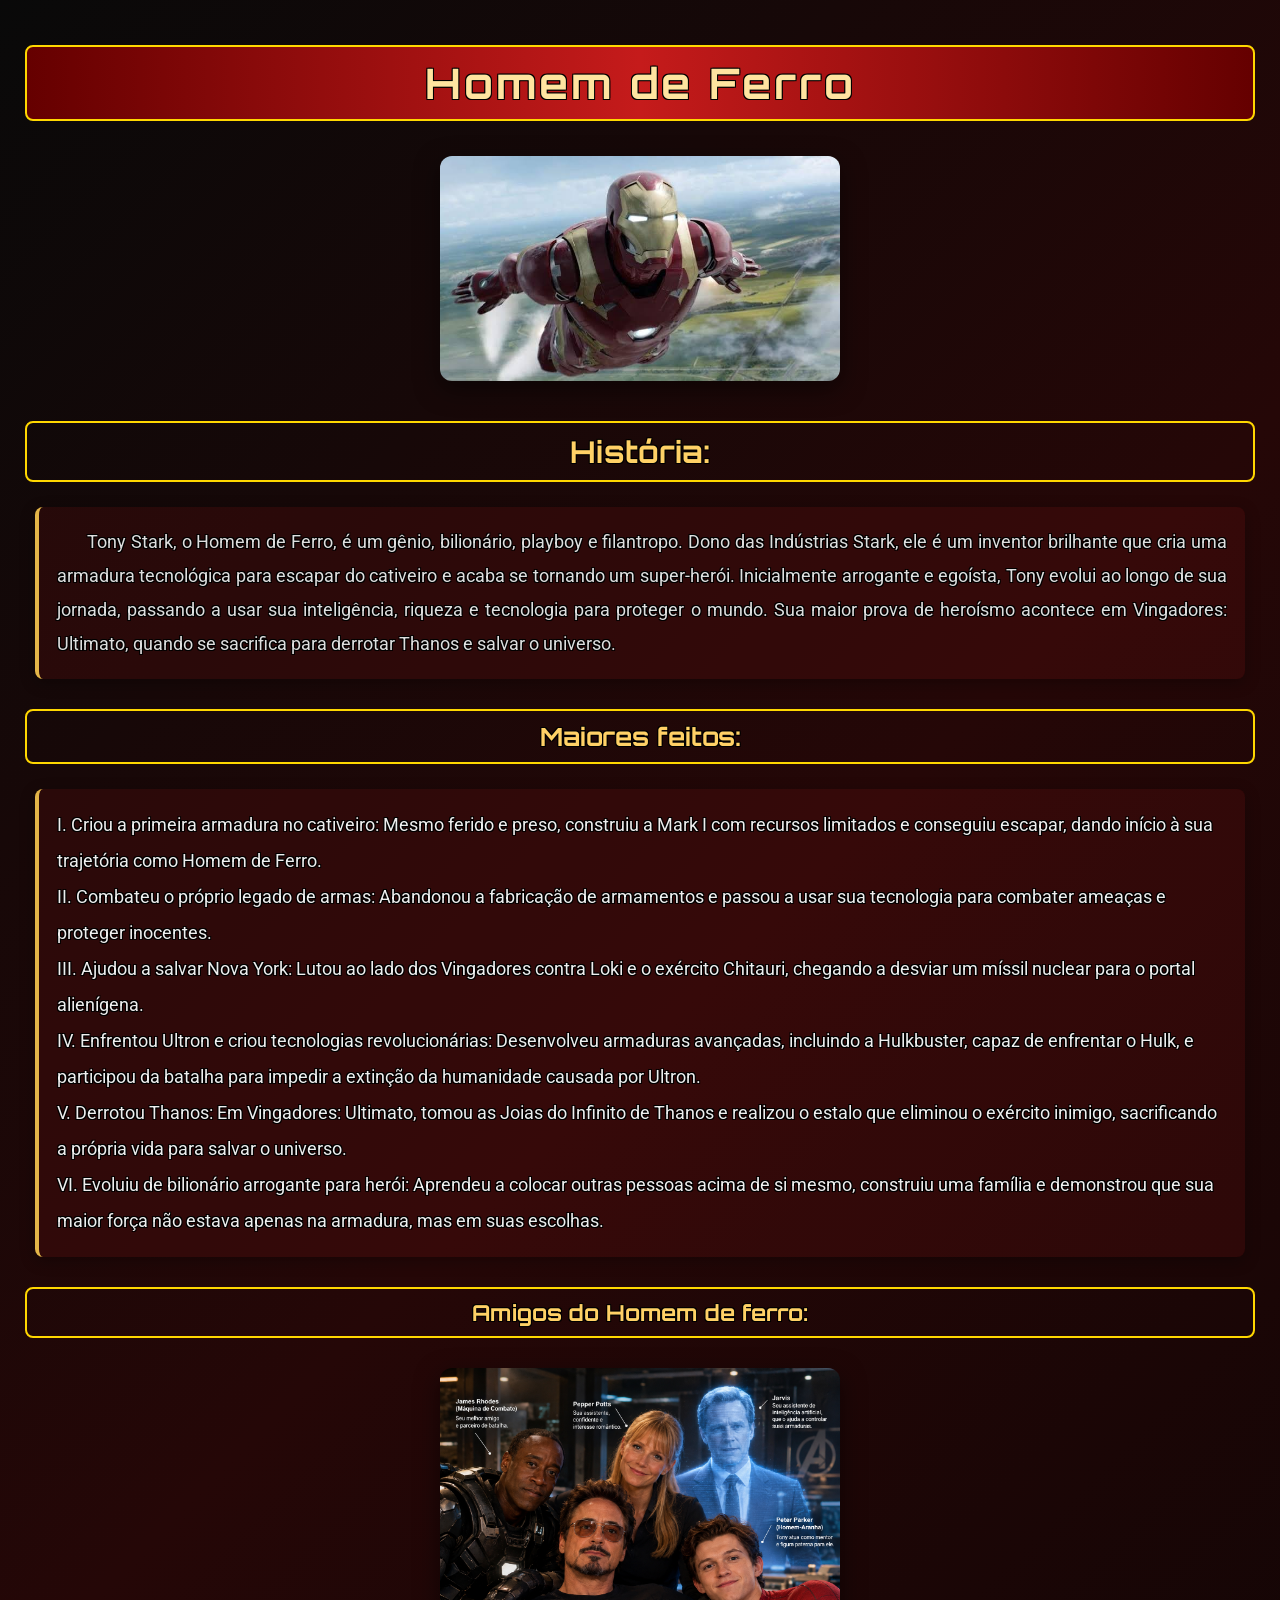
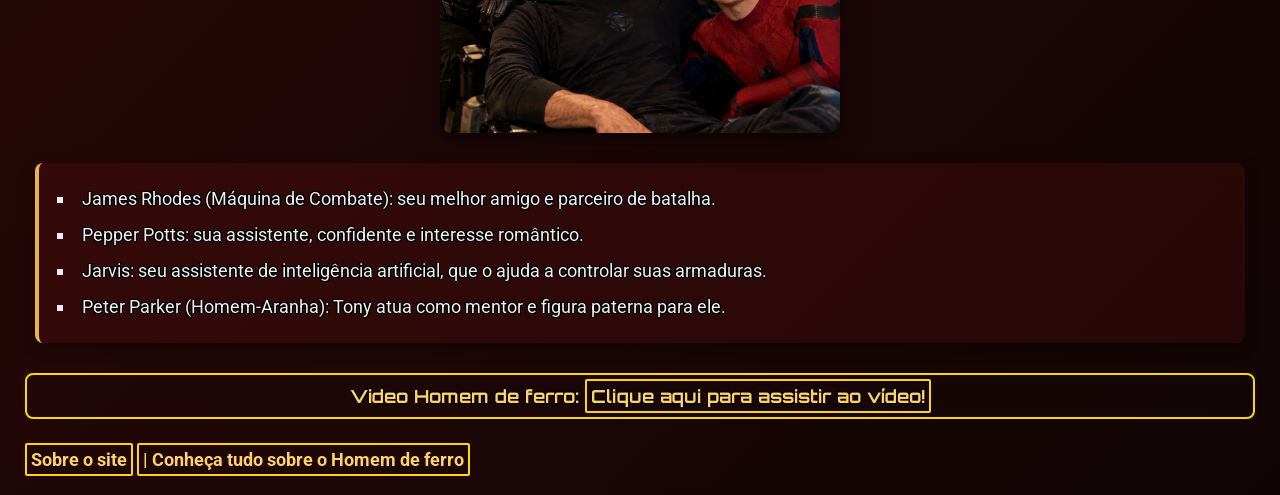
<file: Atividade 1 html/index.html>
<!DOCTYPE html>
<html lang="pt">
<head>
    <meta charset="UTF-8">
    <meta name="viewport" content="width=device-width, initial-scale=1.0">
    <title>Homem de Ferro</title>
    <link rel="stylesheet" href="style.css">
</head>
<body>
    <header>
        <h1> Homem de Ferro </h1>
    </header>

    <nav></nav>
    
    <main>
        <img src="homi de ferro.jpg" alt="Homem de Ferro" width="400" height="200">

        <h2>História:</h2>  
        <p class="destaque"> Tony Stark, o Homem de Ferro, é um gênio, bilionário, playboy e filantropo. Dono das Indústrias Stark, ele é um inventor brilhante que cria uma armadura tecnológica para escapar do cativeiro e acaba se tornando um super-herói. Inicialmente arrogante e egoísta, Tony evolui ao longo de sua jornada, passando a usar sua inteligência, riqueza e tecnologia para proteger o mundo. Sua maior prova de heroísmo acontece em Vingadores: Ultimato, quando se sacrifica para derrotar Thanos e salvar o universo.
        </p>

        <h3> Maiores feitos: </h3>
        <ol class="destaque">
            <li>
                Criou a primeira armadura no cativeiro:
            Mesmo ferido e preso, construiu a Mark I com recursos limitados e conseguiu escapar, dando início à sua trajetória como Homem de Ferro.
            </li>

            <li>
                Combateu o próprio legado de armas:
            Abandonou a fabricação de armamentos e passou a usar sua tecnologia para combater ameaças e proteger inocentes.
            </li>

            <li>
                Ajudou a salvar Nova York:
            Lutou ao lado dos Vingadores contra Loki e o exército Chitauri, chegando a desviar um míssil nuclear para o portal alienígena.
            </li>

            <li>
                Enfrentou Ultron e criou tecnologias revolucionárias:
            Desenvolveu armaduras avançadas, incluindo a Hulkbuster, capaz de enfrentar o Hulk, e participou da batalha para impedir a extinção da humanidade causada por Ultron.
            </li>

            <li>
                Derrotou Thanos:
            Em Vingadores: Ultimato, tomou as Joias do Infinito de Thanos e realizou o estalo que eliminou o exército inimigo, sacrificando a própria vida para salvar o universo.
            </li>

            <li>
                Evoluiu de bilionário arrogante para herói:
            Aprendeu a colocar outras pessoas acima de si mesmo, construiu uma família e demonstrou que sua maior força não estava apenas na armadura, mas em suas escolhas.
            </li>
        </ol>

        <h4>Amigos do Homem de ferro:</h4>
        <img src="amigos homem de ferro.png" alt="Amigos do Homem de Ferro" width="400" height="200">
        <ul class="destaque">
            <li>
                James Rhodes (Máquina de Combate): seu melhor amigo e parceiro de batalha.
            </li>

            <li>
                Pepper Potts: sua assistente, confidente e interesse romântico.
            </li>

            <li>
                Jarvis: seu assistente de inteligência artificial, que o ajuda a controlar suas armaduras.
            </li>

            <li> 
                Peter Parker (Homem-Aranha): Tony atua como mentor e figura paterna para ele.
            </li>
        </ul>

        <h5>Video Homem de ferro:
            <a href="video-homem-de-ferro.html">Clique aqui para assistir ao vídeo!</a>
        </h5>

        <a href="index.html">Sobre o site</a> <a link href="https://www.marvel.com/characters/iron-man-tony-stark/in-comics">| Conheça tudo sobre o Homem de ferro</a>

    
    </main>
</body>
</html>
</file>
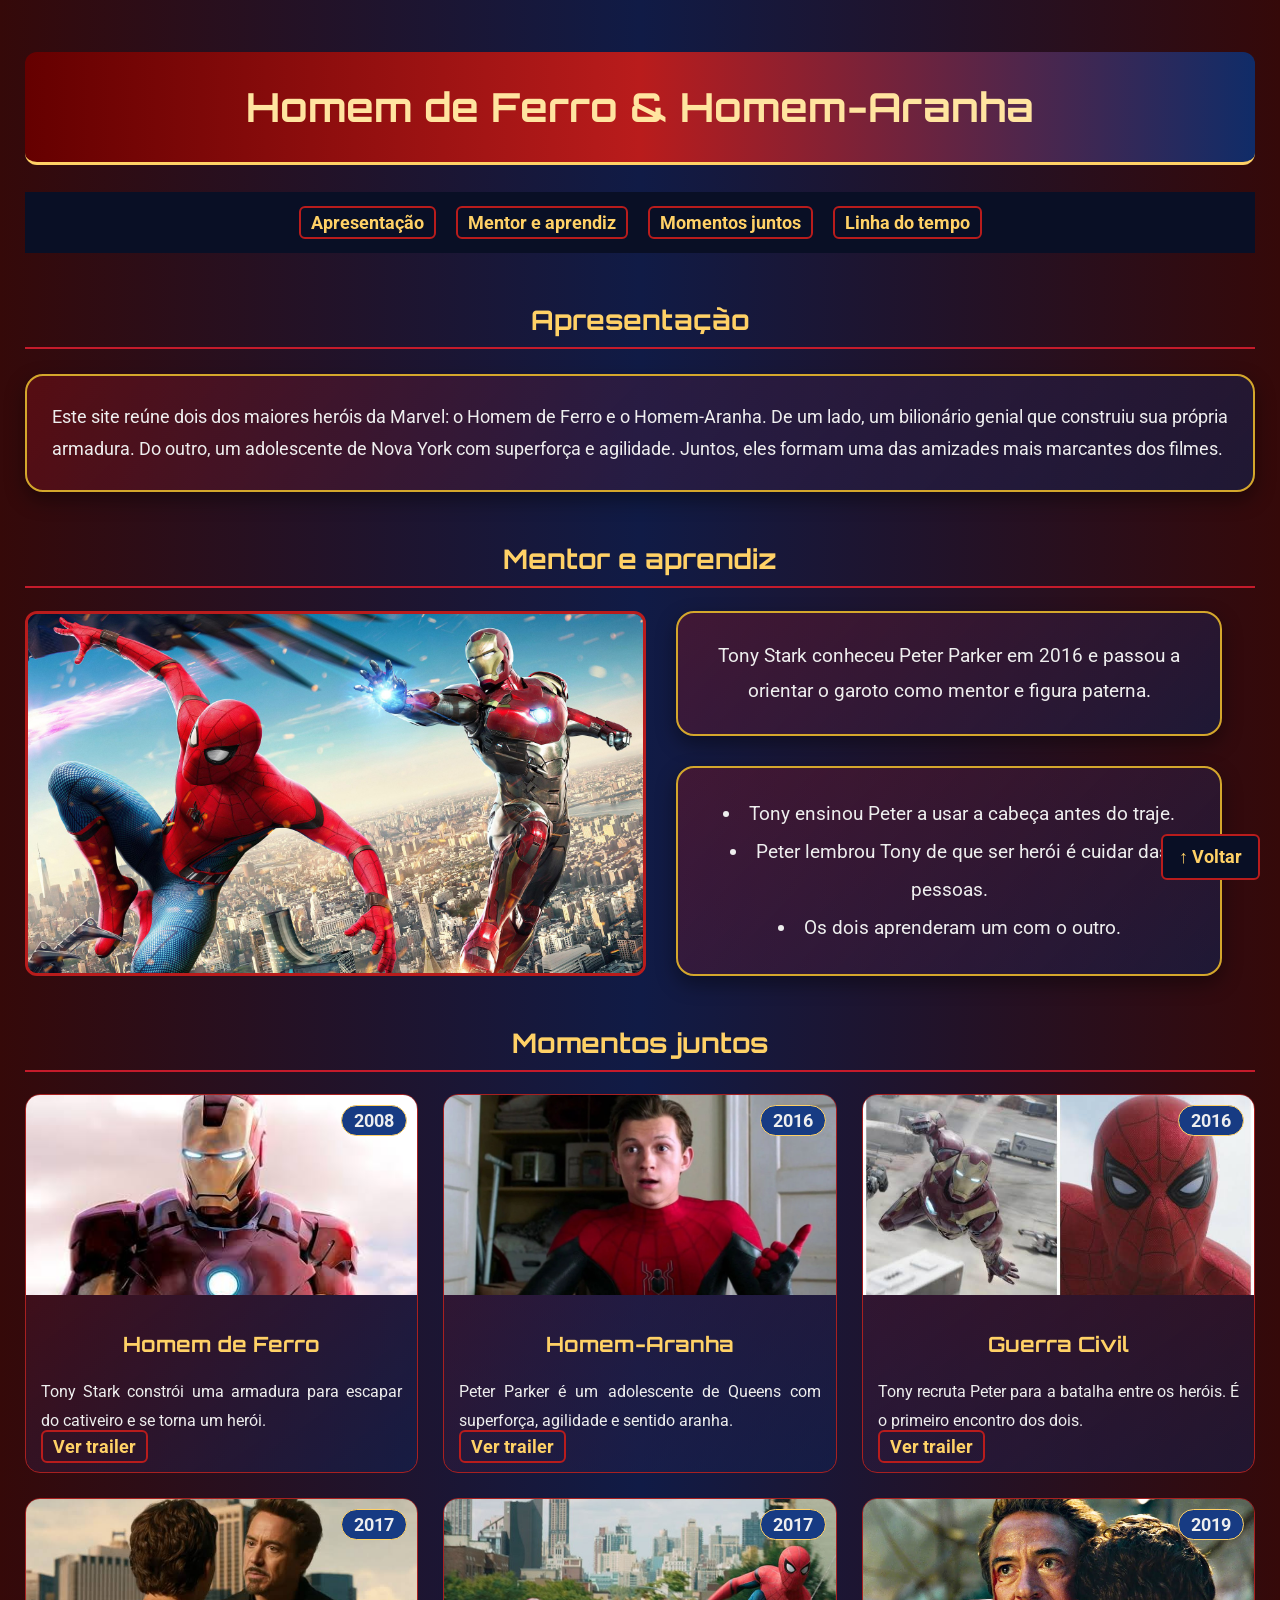
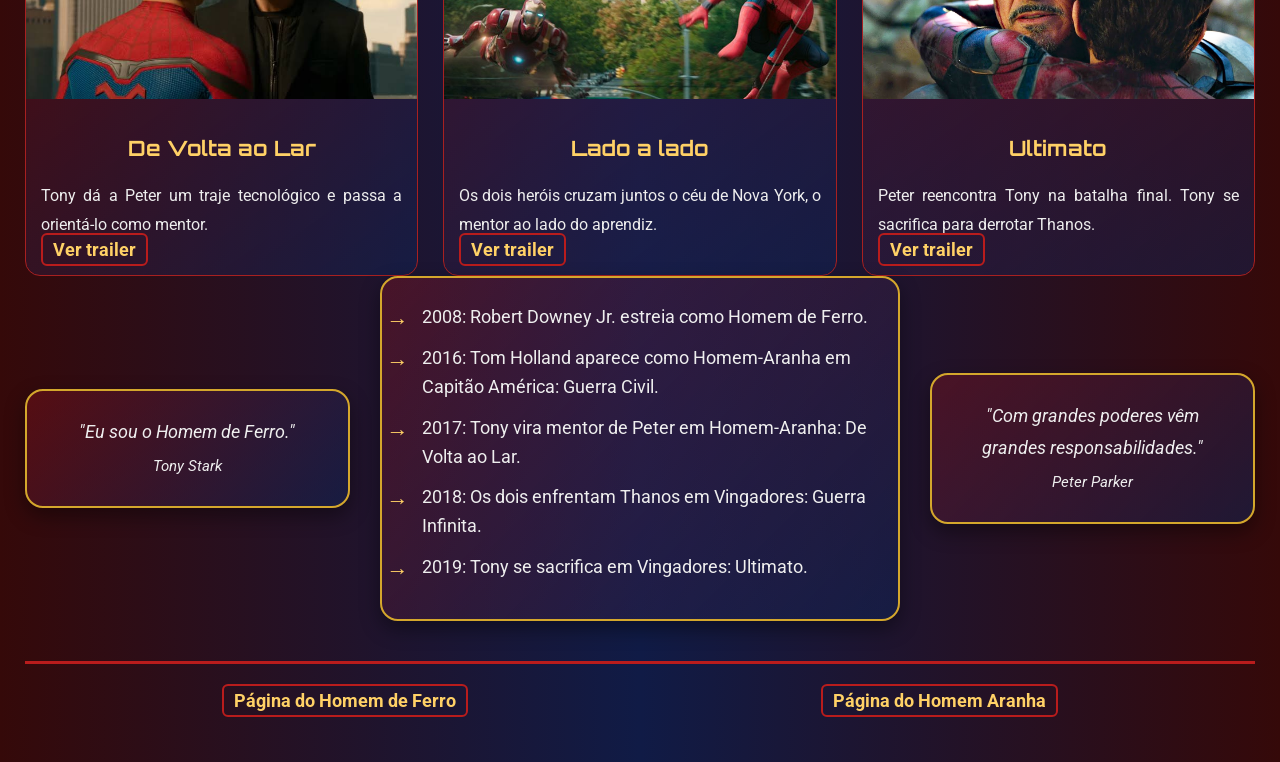
<file: Atividade 3/index.html>
<!DOCTYPE html>
<!--
    Alunos:
    - Pedro Soares Ruffo
    - Gustavo Correia Machado 
-->
<html lang="pt-BR">

<head>
    <meta charset="UTF-8">
    <meta name="viewport" content="width=device-width, initial-scale=1.0">
    <title>Homem de Ferro e Homem-Aranha</title>
    <link rel="icon" href="midiasatv3/lado-a-lado.jpg" type="image/jpeg">
    <link rel="stylesheet" href="style.css">
</head>

<body>
    <header>
        <h1>Homem de Ferro &amp; Homem-Aranha</h1>
    </header>

    <nav>
        <a href="#apresentacao">Apresentação</a>
        <a href="#mentor">Mentor e aprendiz</a>
        <a href="#herois">Momentos juntos</a>
        <a href="#linha-do-tempo">Linha do tempo</a>
    </nav>

    <main>

        <h2 id="apresentacao">Apresentação</h2>
        <p class="destaque">
            Este site reúne dois dos maiores heróis da Marvel: o Homem de Ferro e o Homem-Aranha.
            De um lado, um bilionário genial que construiu sua própria armadura. Do outro, um
            adolescente de Nova York com superforça e agilidade. Juntos, eles formam uma das
            amizades mais marcantes dos filmes.
        </p>

        <h2 id="mentor">Mentor e aprendiz</h2>
        <section class="historia">
            <img src="midiasatv3/thumb-1920-856726.jpg" alt="Homem-Aranha e Homem de Ferro juntos sobre a cidade">
            <div class="historia-texto">
                <p class="destaque">
                    Tony Stark conheceu Peter Parker em 2016 e passou a orientar o garoto como
                    mentor e figura paterna.
                </p>
                <ul class="destaque">
                    <li>Tony ensinou Peter a usar a cabeça antes do traje.</li>
                    <li>Peter lembrou Tony de que ser herói é cuidar das pessoas.</li>
                    <li>Os dois aprenderam um com o outro.</li>
                </ul>
            </div>
        </section>

        <h2 id="herois">Momentos juntos</h2>
        <section class="cards">

            <article class="card">
                <span class="etiqueta">2008</span>
                <img src="midiasatv3/fthomemdeferro.jpg" alt="Homem de Ferro" style="object-position: top;">
                <div class="card-texto">
                    <h3>Homem de Ferro</h3>
                    <p>Tony Stark constrói uma armadura para escapar do cativeiro e se torna um herói.</p>
                    <a href="iron-man.html">Ver trailer</a>
                </div>
            </article>

            <article class="card">
                <span class="etiqueta">2016</span>
                <img src="midiasatv3/tom-holland.jpg" alt="Tom Holland como Homem-Aranha">
                <div class="card-texto">
                    <h3>Homem-Aranha</h3>
                    <p>Peter Parker é um adolescente de Queens com superforça, agilidade e sentido aranha.</p>
                    <a href="homem-aranha.html">Ver trailer</a>
                </div>
            </article>

            <article class="card">
                <span class="etiqueta">2016</span>
                <img src="midiasatv3/ambosjuntosguerracivil.jpg" alt="Homem de Ferro e Homem-Aranha em Guerra Civil">
                <div class="card-texto">
                    <h3>Guerra Civil</h3>
                    <p>Tony recruta Peter para a batalha entre os heróis. É o primeiro encontro dos dois.</p>
                    <a href="guerra-civil.html">Ver trailer</a>
                </div>
            </article>

            <article class="card">
                <span class="etiqueta">2017</span>
                <img src="midiasatv3/devolta-ao-lar.jpg" alt="Tony Stark e Peter Parker em De Volta ao Lar">
                <div class="card-texto">
                    <h3>De Volta ao Lar</h3>
                    <p>Tony dá a Peter um traje tecnológico e passa a orientá-lo como mentor.</p>
                    <a href="de-volta-ao-lar.html">Ver trailer</a>
                </div>
            </article>

            <article class="card">
                <span class="etiqueta">2017</span>
                <img src="midiasatv3/lado-a-lado.jpg" alt="Homem de Ferro e Homem-Aranha voando pela cidade">
                <div class="card-texto">
                    <h3>Lado a lado</h3>
                    <p>Os dois heróis cruzam juntos o céu de Nova York, o mentor ao lado do aprendiz.</p>
                    <a href="guerra-infinita.html">Ver trailer</a>
                </div>
            </article>

            <article class="card">
                <span class="etiqueta">2019</span>
                <img src="midiasatv3/ultimato.jpg" alt="Abraço entre Tony Stark e Peter Parker">
                <div class="card-texto">
                    <h3>Ultimato</h3>
                    <p>Peter reencontra Tony na batalha final. Tony se sacrifica para derrotar Thanos.</p>
                    <a href="ultimato.html">Ver trailer</a>
                </div>
            </article>

        </section>

        <section class="linha-layout">
            <p class="destaque lateral">
                "Eu sou o Homem de Ferro."<br>
                <small>Tony Stark</small>
            </p>

            <ol class="destaque linha-do-tempo-texto">
                <li>2008: Robert Downey Jr. estreia como Homem de Ferro.</li>
                <li>2016: Tom Holland aparece como Homem-Aranha em Capitão América: Guerra Civil.</li>
                <li>2017: Tony vira mentor de Peter em Homem-Aranha: De Volta ao Lar.</li>
                <li>2018: Os dois enfrentam Thanos em Vingadores: Guerra Infinita.</li>
                <li>2019: Tony se sacrifica em Vingadores: Ultimato.</li>
            </ol>

            <p class="destaque lateral">
                "Com grandes poderes vêm grandes responsabilidades."<br>
                <small>Peter Parker</small>
            </p>
        </section>
    </main>

    <footer>
        <a href="../Atividade%201%20html/index.html">Página do Homem de Ferro</a>
        <a href="../Atividade%20em%20grupo/index.html">Página do Homem Aranha</a>
    </footer>
    <a class="topo" href="#">↑ Voltar</a>
</body>

</html>
</file>
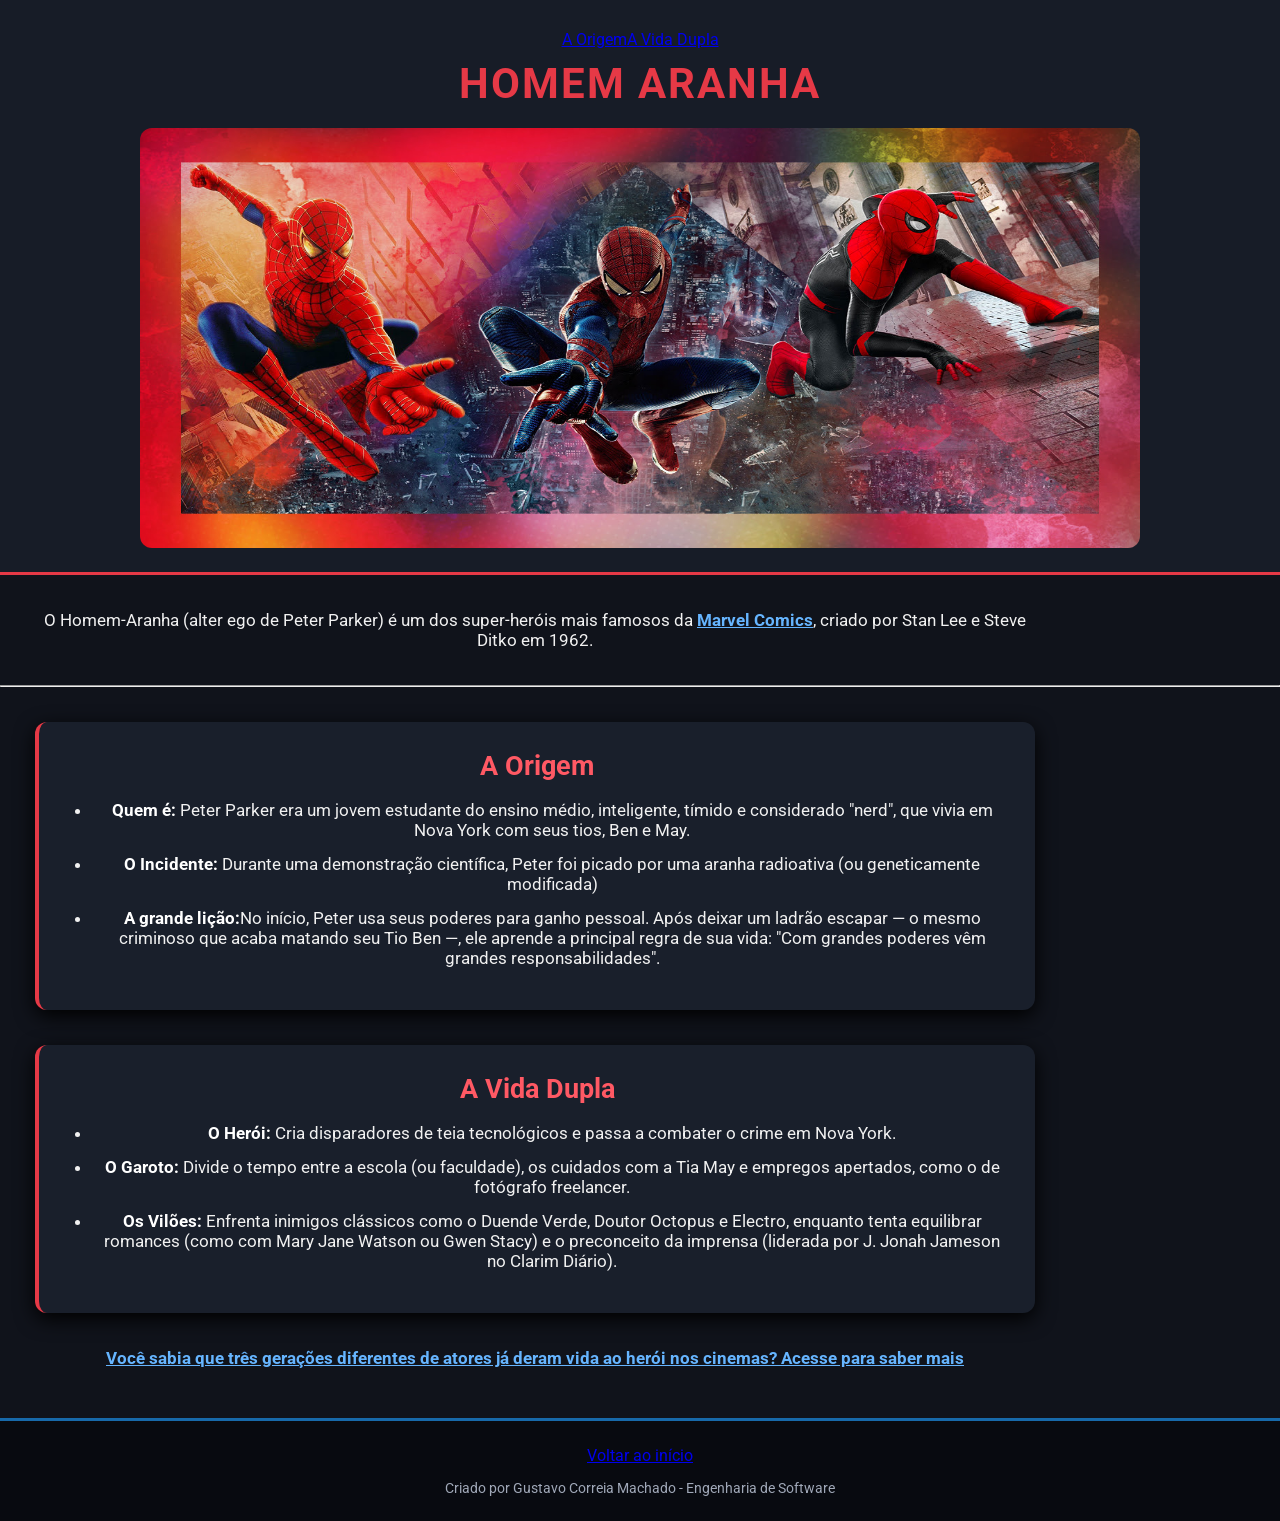
<file: Atividade em grupo/index.html>
<!DOCTYPE html>
<html lang="pt-BR">

<head>
    <meta charset="UTF-8">
    <meta name="viewport" content="width=device-width, initial-scale=1.0">
    <link rel="shortcut icon"
        href="Midia/pngtree-spider-man-face-shown-on-circular-background-vector-png-image_6926290-removebg-preview.png"
        type="image/x-icon">
    <link rel="preconnect" href="https://fonts.googleapis.com">
    <link rel="preconnect" href="https://fonts.gstatic.com" crossorigin>
    <link href="https://fonts.googleapis.com/css2?family=Oswald:wght@400;500;600;700&family=Roboto:wght@400;500;700&display=swap" rel="stylesheet">

    <title>Homem Aranha</title>
    <link rel="stylesheet" href="style.css">
</head>

<body>
    <header>
        <!--Menu de navegação das sessões-->
        <nav id="Menu Principal">
            <a href="#A Origem">A Origem</a>
            <a href="#A Vida Dupla">A Vida Dupla</a>
        </nav>

        <!--Título Principal e uma Imagem-->
        <h1>Homem Aranha</h1>
        <img src="Midia/055eda9d0b3d943047cb7572a291c5e77ee7e81f.jpg" alt="Foto do Homem Aranha em banner."
            type="image/png">
    </header>
    <!--Parágrafo que apresenta um breve resumo sobre a sua criação.-->
    <p>
        O Homem-Aranha (alter ego de Peter Parker) é um dos super-heróis mais famosos da <a
            href="https://pt.wikipedia.org/wiki/Marvel_Comics" target="_blank">Marvel Comics</a>, criado por Stan Lee e
        Steve Ditko em 1962.
    </p>

    <hr>

    <!--Sessão que apresenta a origem do Homem Aranha-->
    <section>
        <h2 id="A Origem">A Origem</h2>
        <ul>
            <li><b>Quem é:</b> Peter Parker era um jovem estudante do ensino médio, inteligente, tímido e considerado
                "nerd", que vivia em Nova York com seus tios, Ben e May.</li>
            <li><b>O Incidente:</b> Durante uma demonstração científica, Peter foi picado por uma aranha radioativa (ou
                geneticamente modificada)</li>
            <li><b>A grande lição:</b>No início, Peter usa seus poderes para ganho pessoal. Após deixar um ladrão
                escapar — o mesmo criminoso que acaba matando seu Tio Ben —, ele aprende a principal regra de sua vida:
                "Com grandes poderes vêm grandes responsabilidades".</li>
        </ul>
    </section>

    <!--Sessão que apresenta a vida do Homem Aranha-->
    <section>
        <h2 id="A Vida Dupla">A Vida Dupla</h2>
        <ul>
            <li><b>O Herói:</b> Cria disparadores de teia tecnológicos e passa a combater o crime em Nova York.</li>
            <li><b>O Garoto:</b> Divide o tempo entre a escola (ou faculdade), os cuidados com a Tia May e empregos
                apertados, como o de fotógrafo freelancer.</li>
            <li><b>Os Vilões:</b> Enfrenta inimigos clássicos como o Duende Verde, Doutor Octopus e Electro, enquanto
                tenta equilibrar romances (como com Mary Jane Watson ou Gwen Stacy) e o preconceito da imprensa
                (liderada por J. Jonah Jameson no Clarim Diário).</li>
        </ul>
    </section>

    <p><a href="filme.html">Você sabia que três gerações diferentes de atores já deram vida ao herói nos cinemas?
            Acesse para saber mais</a></p>

    <footer>
        <nav>
            <a href="#Menu Principal">Voltar ao início</a>
        </nav>
        <p>Criado por Gustavo Correia Machado - Engenharia de Software</p>
    </footer>
</body>

</html>
</file>
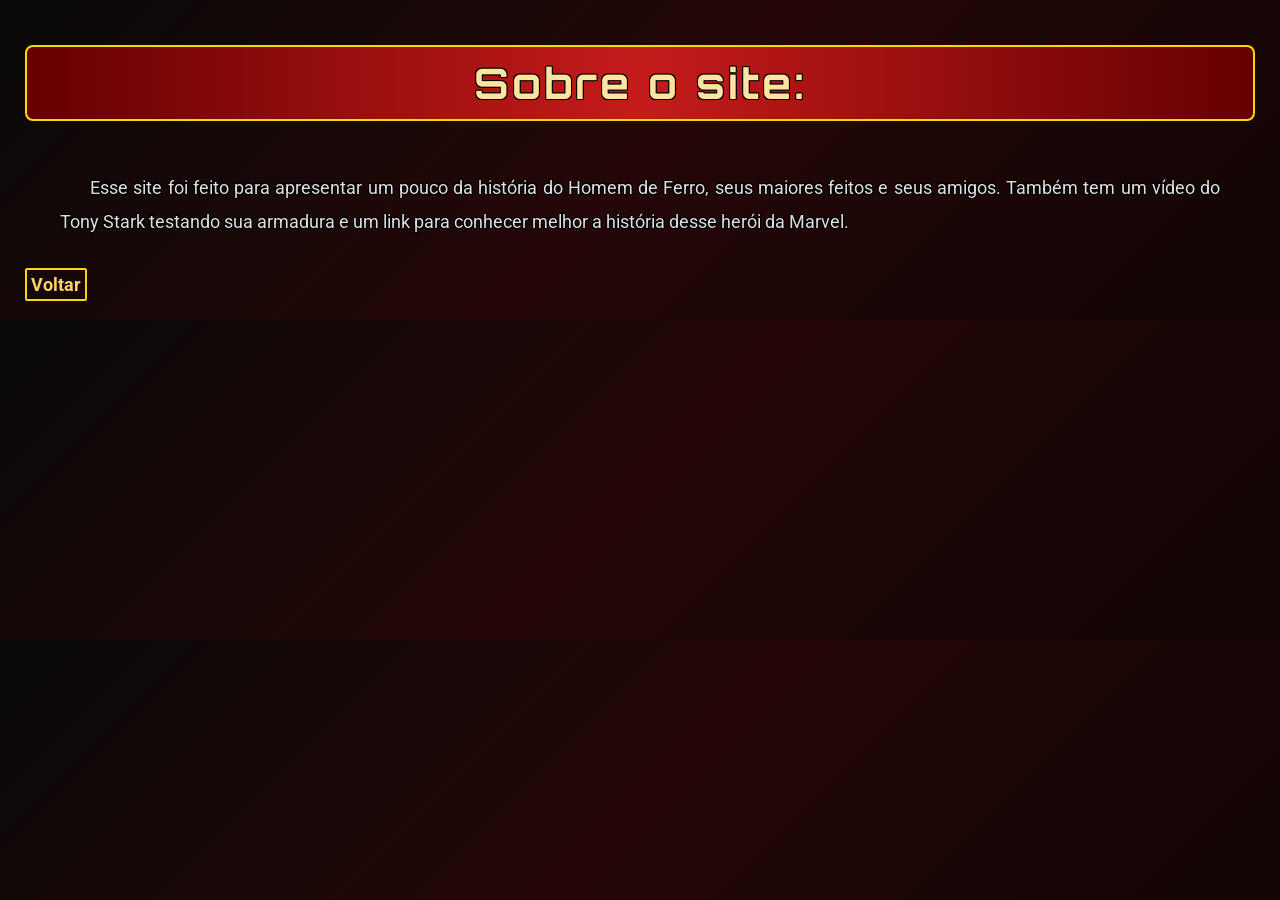
<file: Atividade 1 html/sobreosite.html>
<!DOCTYPE html>
<html lang="pt">
<head>
    <meta charset="UTF-8">
    <meta name="viewport" content="width=device-width, initial-scale=1.0">
    <title>Sobre o Site</title>
    <link rel="stylesheet" href="style.css">
</head>
<body>
    <section>
    <h1>Sobre o site:</h1>
    <p>
        Esse site foi feito para apresentar um pouco da história do Homem de Ferro,
        seus maiores feitos e seus amigos. Também tem um vídeo do Tony Stark
        testando sua armadura e um link para conhecer melhor a história desse
        herói da Marvel. 
    </p>

    <a href="Homem-de-Ferro.html" class="index.html">Voltar</a>
</section>
</body>
</html>
</file>
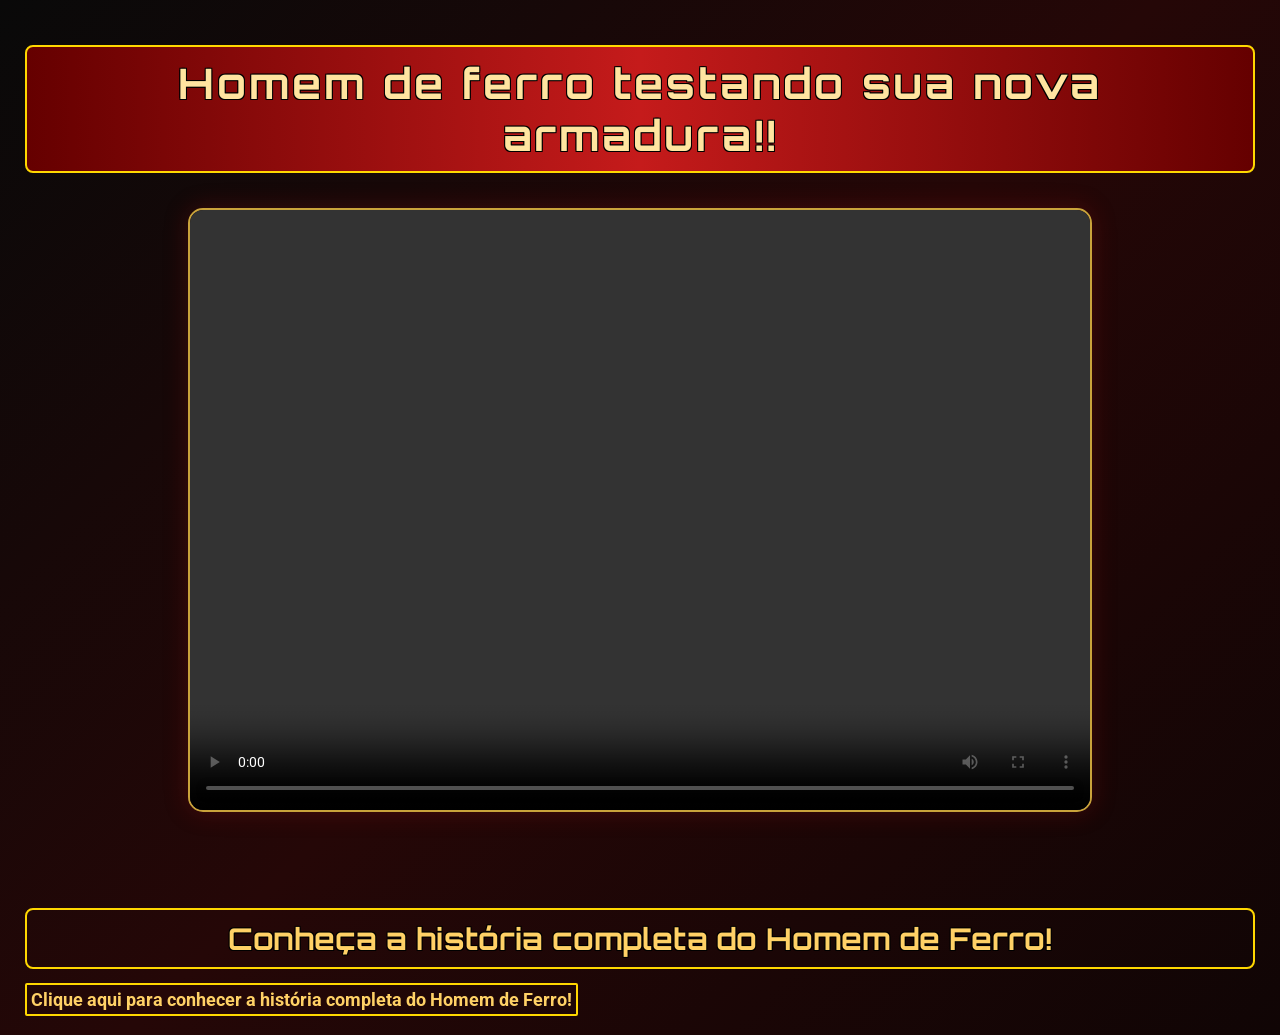
<file: Atividade 1 html/video-homem-de-ferro.html>
<!DOCTYPE html>
<html lang="pt">
<head>
    <meta charset="UTF-8">
    <meta name="viewport" content="width=device-width, initial-scale=1.0">
    <title> Video - Iron Man</title>
    <link rel="stylesheet" href="style.css">
</head>
<body>
    <h1>Homem de ferro testando sua nova armadura!!</h1>
    <video controls width="1000" height="600">
        <source src="vlipsy-iron-man-stark-contemplates-gulmira-Ue41HWVq.mp4" type="video/mp4">
        </video>

        <br>
        <h2>Conheça a história completa do Homem de Ferro!</h2>
        <a href="https://youtu.be/ZsccR9x_dSM?si=v9oYGabfIaPvoq4x">Clique aqui para conhecer a história completa do Homem de Ferro!</a>
</body>
</html>
</file>
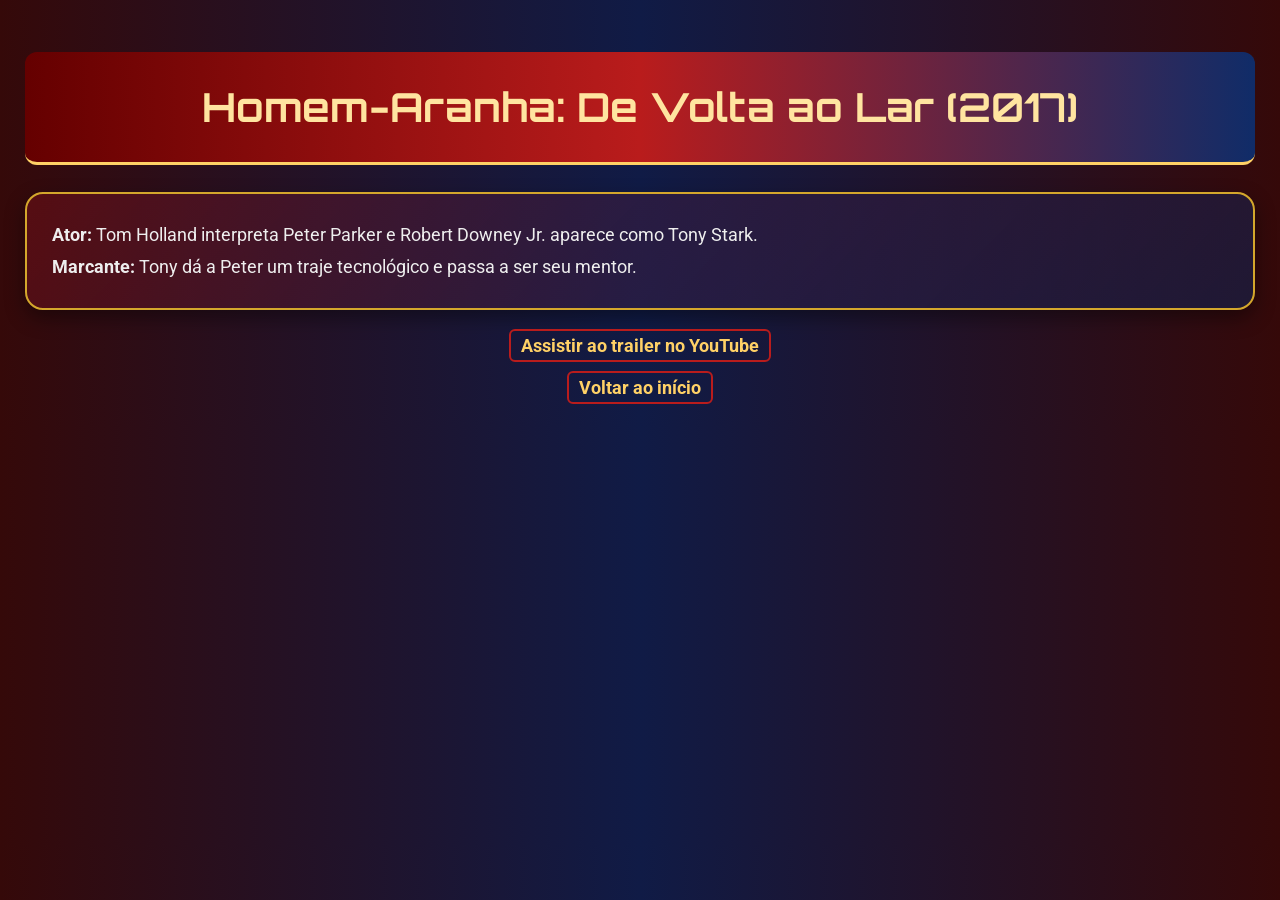
<file: Atividade 3/de-volta-ao-lar.html>
<!DOCTYPE html>
<html lang="pt">
<head>
    <meta charset="UTF-8">
    <meta name="viewport" content="width=device-width, initial-scale=1.0">
    <title>Homem-Aranha: De Volta ao Lar</title>
    <link rel="stylesheet" href="styletrailer.css">
</head>
<body>
    <header>
        <h1>Homem-Aranha: De Volta ao Lar (2017)</h1>
    </header>

    <main class="centro">
        <p class="destaque">
            <strong>Ator:</strong> Tom Holland interpreta Peter Parker e Robert Downey Jr. aparece como Tony Stark.<br>
            <strong>Marcante:</strong> Tony dá a Peter um traje tecnológico e passa a ser seu mentor.
        </p>

        <a href="https://www.youtube.com/watch?v=8wNgphPi5VM" target="_blank">Assistir ao trailer no YouTube</a>
        <br><br>
        <a href="index.html">Voltar ao início</a>
    </main>
</body>
</html>
</file>
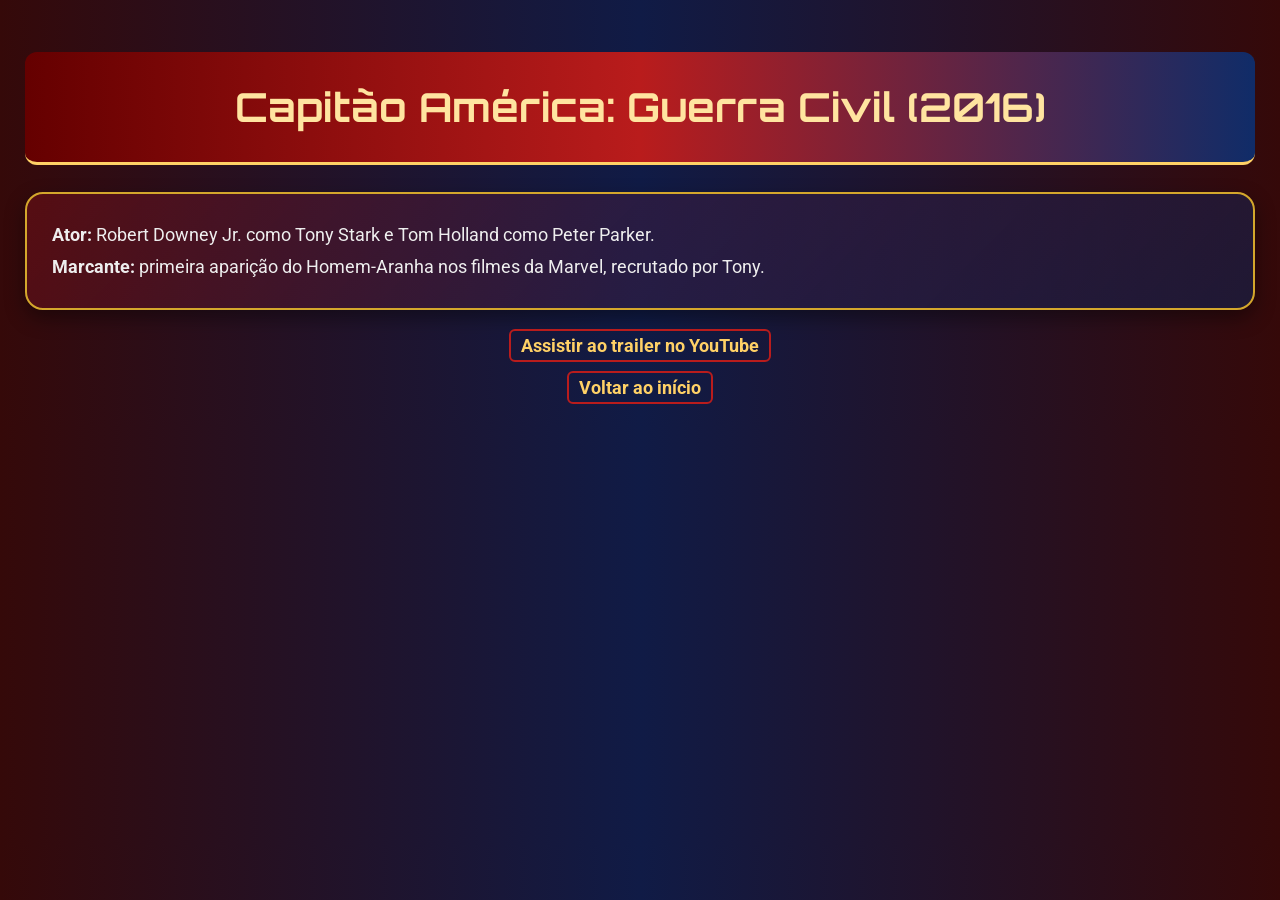
<file: Atividade 3/guerra-civil.html>
<!DOCTYPE html>
<html lang="pt">
<head>
    <meta charset="UTF-8">
    <meta name="viewport" content="width=device-width, initial-scale=1.0">
    <title>Capitão América: Guerra Civil</title>
    <link rel="stylesheet" href="styletrailer.css">
</head>
<body>
    <header>
        <h1>Capitão América: Guerra Civil (2016)</h1>
    </header>

    <main class="centro">
        <p class="destaque">
            <strong>Ator:</strong> Robert Downey Jr. como Tony Stark e Tom Holland como Peter Parker.<br>
            <strong>Marcante:</strong> primeira aparição do Homem-Aranha nos filmes da Marvel, recrutado por Tony.
        </p>

        <a href="https://www.youtube.com/watch?v=U2P4DkHxXNQ" target="_blank">Assistir ao trailer no YouTube</a>
        <br><br>
        <a href="index.html">Voltar ao início</a>
    </main>
</body>
</html>
</file>
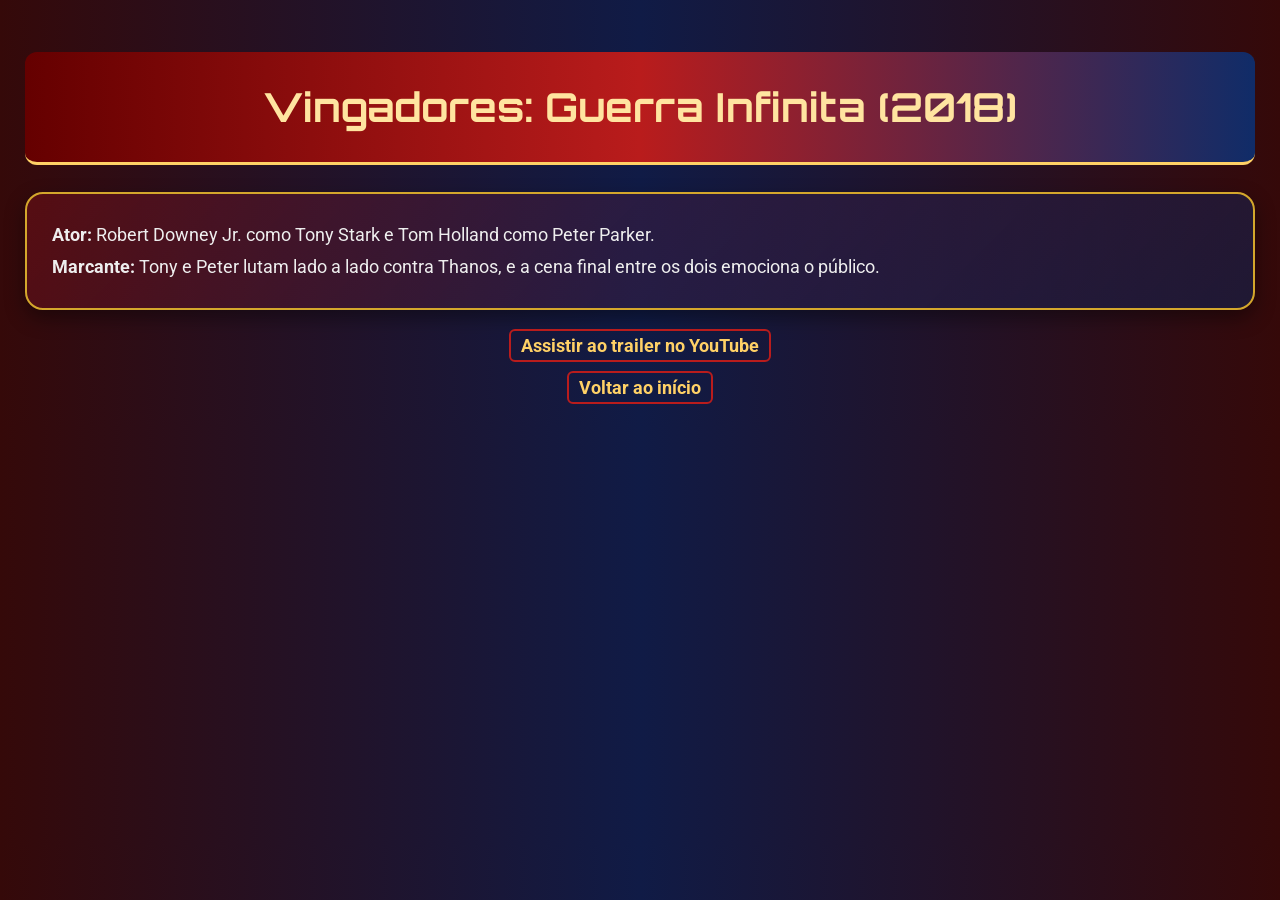
<file: Atividade 3/guerra-infinita.html>
<!DOCTYPE html>
<html lang="pt">
<head>
    <meta charset="UTF-8">
    <meta name="viewport" content="width=device-width, initial-scale=1.0">
    <title>Vingadores: Guerra Infinita</title>
    <link rel="stylesheet" href="styletrailer.css">
</head>
<body>
    <header>
        <h1>Vingadores: Guerra Infinita (2018)</h1>
    </header>

    <main class="centro">
        <p class="destaque">
            <strong>Ator:</strong> Robert Downey Jr. como Tony Stark e Tom Holland como Peter Parker.<br>
            <strong>Marcante:</strong> Tony e Peter lutam lado a lado contra Thanos, e a cena final entre os dois emociona o público.
        </p>

        <a href="https://www.youtube.com/watch?v=_xBziiJI3DU" target="_blank">Assistir ao trailer no YouTube</a>
        <br><br>
        <a href="index.html">Voltar ao início</a>
    </main>
</body>
</html>
</file>
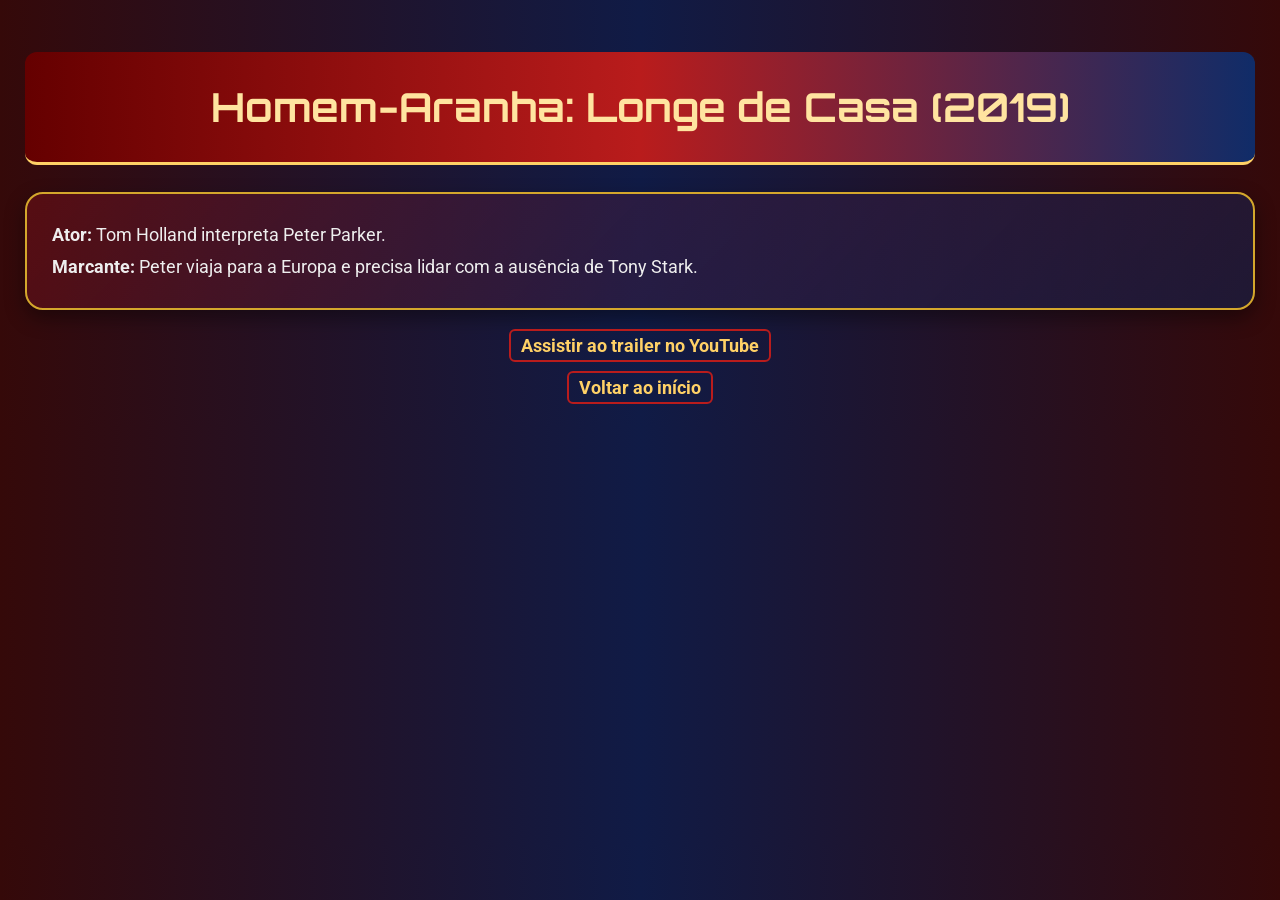
<file: Atividade 3/homem-aranha.html>
<!DOCTYPE html>
<html lang="pt">
<head>
    <meta charset="UTF-8">
    <meta name="viewport" content="width=device-width, initial-scale=1.0">
    <title>Homem-Aranha: Longe de Casa</title>
    <link rel="stylesheet" href="styletrailer.css">
</head>
<body>
    <header>
        <h1>Homem-Aranha: Longe de Casa (2019)</h1>
    </header>

    <main class="centro">
        <p class="destaque">
            <strong>Ator:</strong> Tom Holland interpreta Peter Parker.<br>
            <strong>Marcante:</strong> Peter viaja para a Europa e precisa lidar com a ausência de Tony Stark.
        </p>

        <a href="https://www.youtube.com/watch?v=VUFmhKpZKlE" target="_blank">Assistir ao trailer no YouTube</a>
        <br><br>
        <a href="index.html">Voltar ao início</a>
    </main>
</body>
</html>
</file>
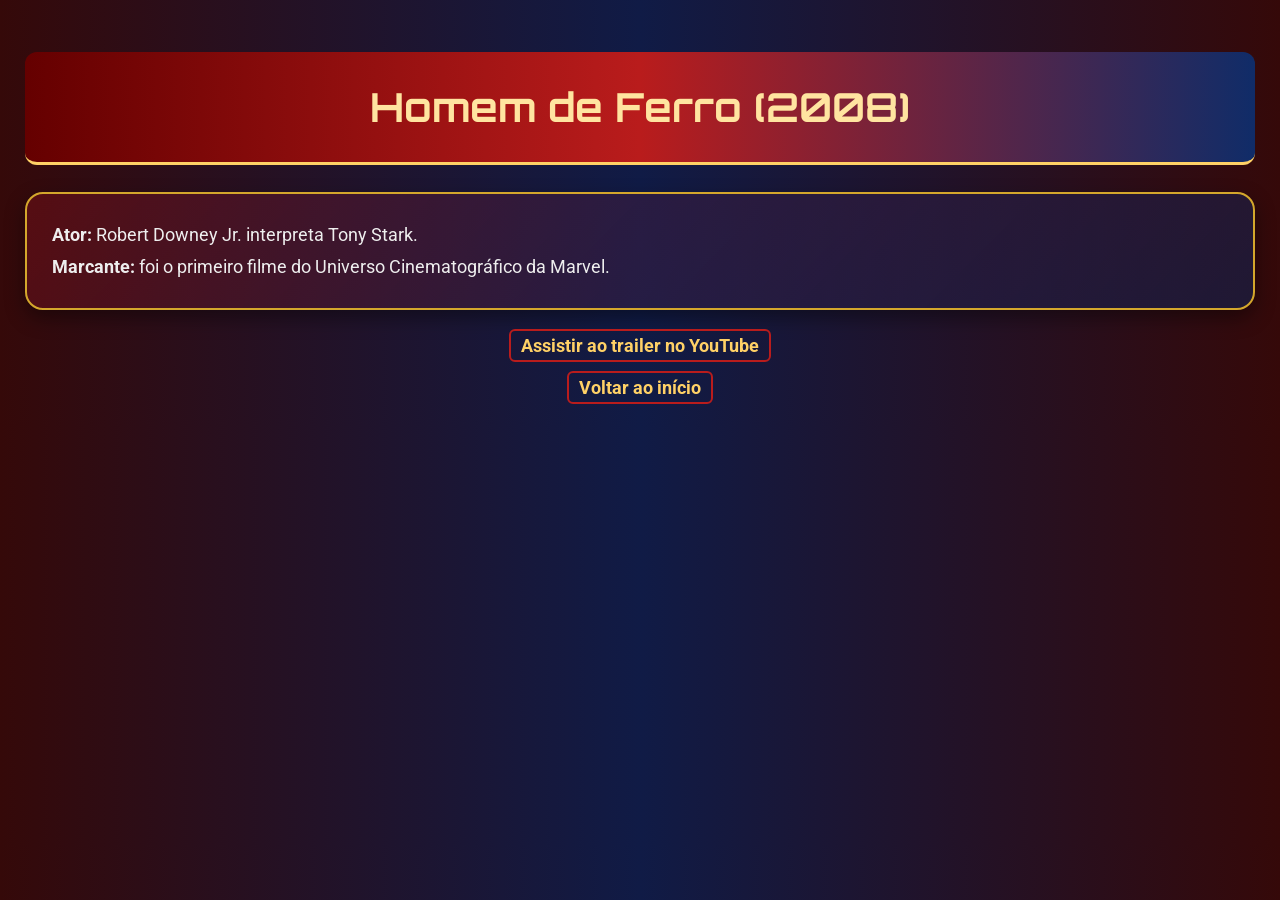
<file: Atividade 3/iron-man.html>
<!DOCTYPE html>
<html lang="pt">
<head>
    <meta charset="UTF-8">
    <meta name="viewport" content="width=device-width, initial-scale=1.0">
    <title>Homem de Ferro (2008)</title>
    <link rel="stylesheet" href="styletrailer.css">
</head>
<body>
    <header>
        <h1>Homem de Ferro (2008)</h1>
    </header>

    <main class="centro">
        <p class="destaque">
            <strong>Ator:</strong> Robert Downey Jr. interpreta Tony Stark.<br>
            <strong>Marcante:</strong> foi o primeiro filme do Universo Cinematográfico da Marvel.
        </p>

        <a href="https://www.youtube.com/watch?v=Fyij_aJS8so" target="_blank">Assistir ao trailer no YouTube</a>
        <br><br>
        <a href="index.html">Voltar ao início</a>
    </main>
</body>
</html>
</file>
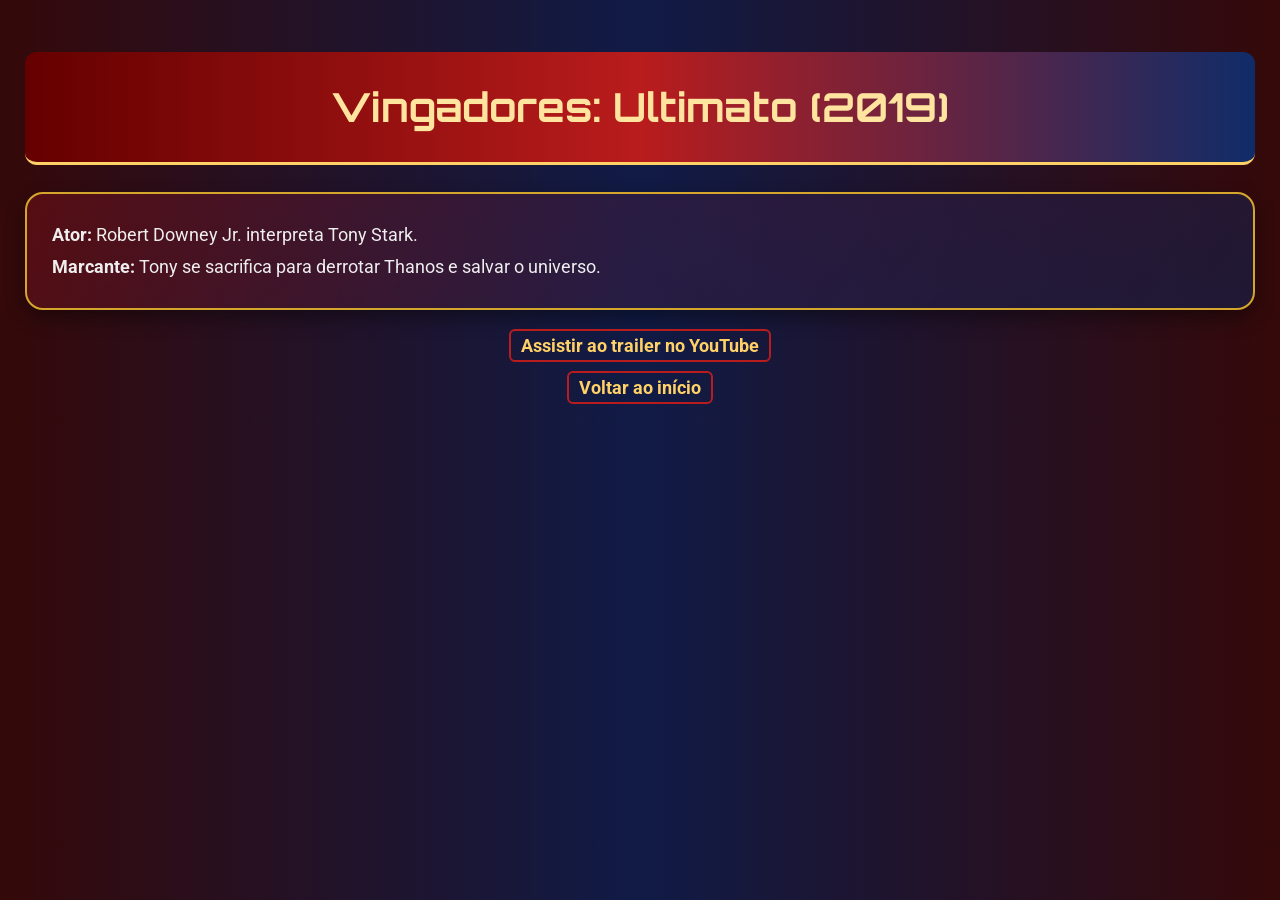
<file: Atividade 3/ultimato.html>
<!DOCTYPE html>
<html lang="pt">

<head>
    <meta charset="UTF-8">
    <meta name="viewport" content="width=device-width, initial-scale=1.0">
    <title>Vingadores: Ultimato</title>
    <link rel="stylesheet" href="styletrailer.css">
</head>

<body>
    <header>
        <h1>Vingadores: Ultimato (2019)</h1>
    </header>

    <main class="centro">
        <p class="destaque">
            <strong>Ator:</strong> Robert Downey Jr. interpreta Tony Stark.<br>
            <strong>Marcante:</strong> Tony se sacrifica para derrotar Thanos e salvar o universo.
        </p>

        <a href="https://www.youtube.com/watch?v=TcMBFSGVi1c" target="_blank">Assistir ao trailer no YouTube</a>
        <br><br>
        <a href="index.html">Voltar ao início</a>
    </main>
</body>

</html>
</file>
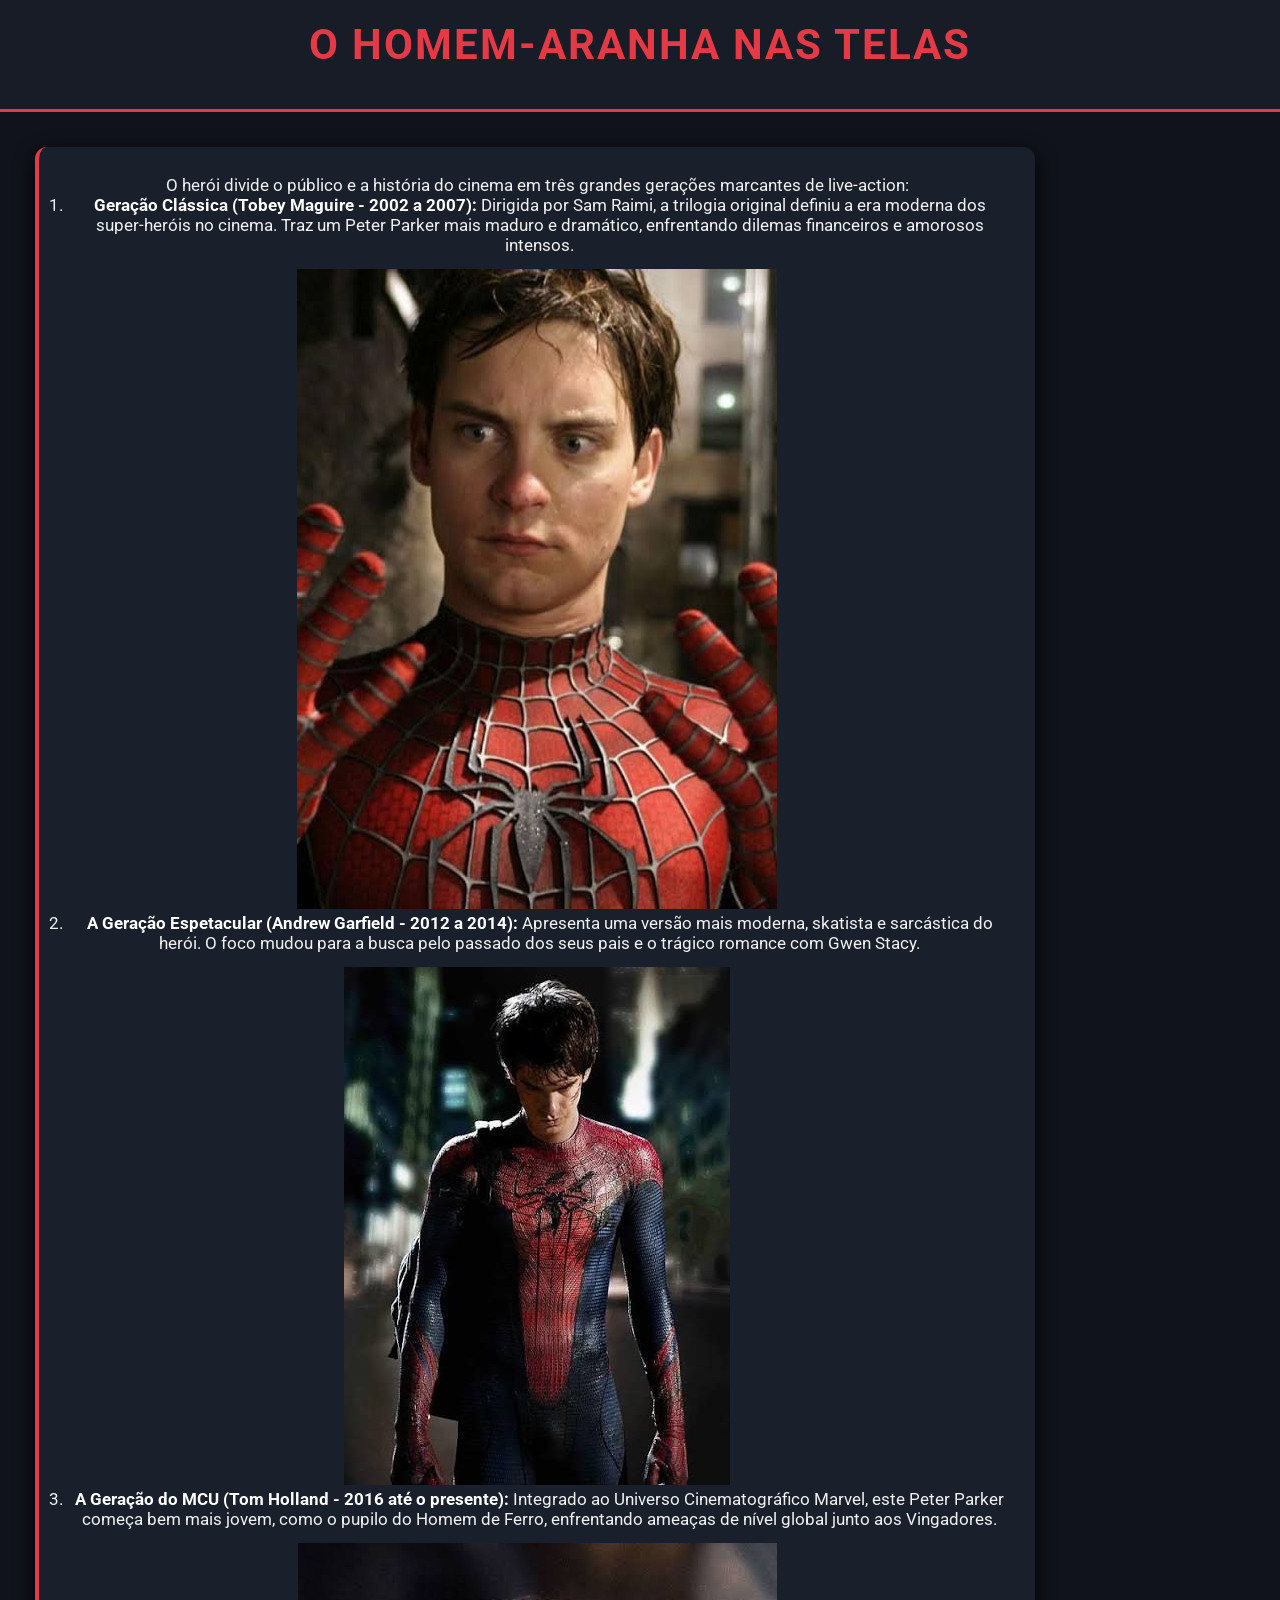
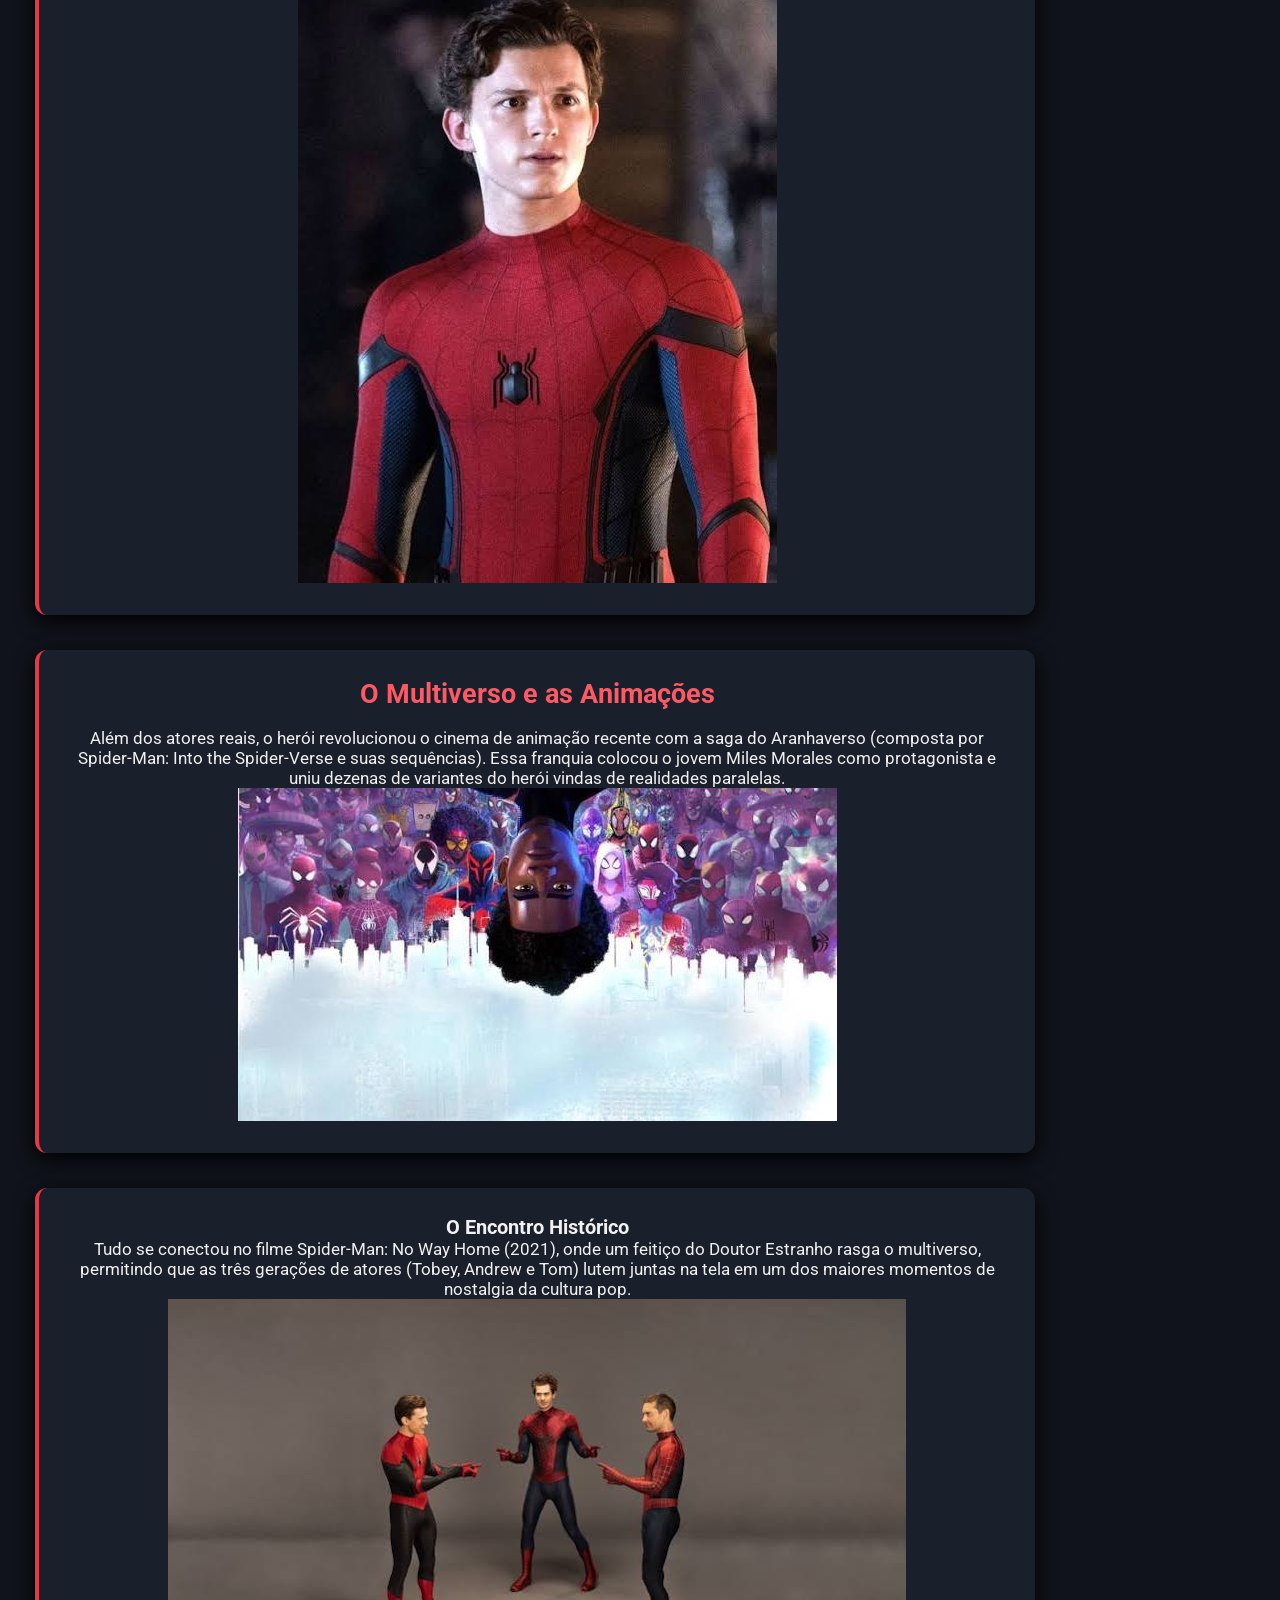
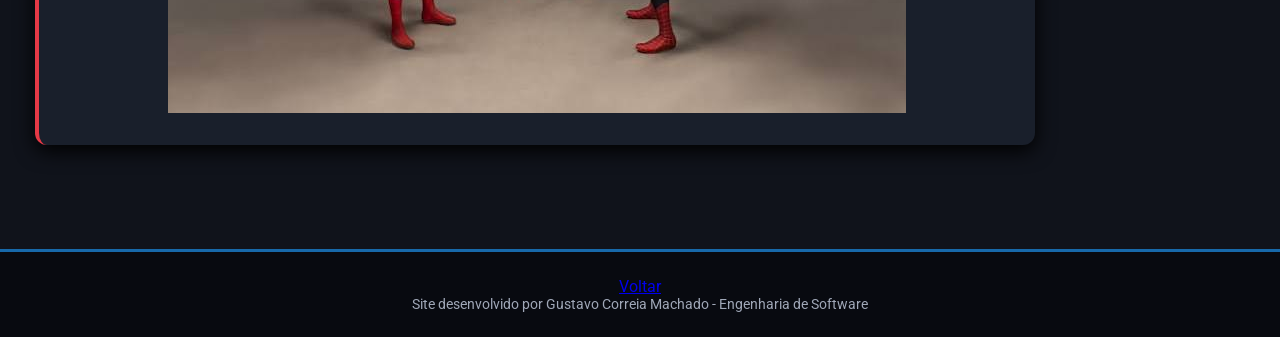
<file: Atividade em grupo/filme.html>
<!DOCTYPE html>
<html lang="pt-BR">
<head>
    <meta charset="UTF-8">
    <meta name="viewport" content="width=device-width, initial-scale=1.0">
    <link rel="shortcut icon" href="Midia/pngtree-spider-man-face-shown-on-circular-background-vector-png-image_6926290-removebg-preview.png" type="image/png">
    <link rel="preconnect" href="https://fonts.googleapis.com">
    <link rel="preconnect" href="https://fonts.gstatic.com" crossorigin>
    <link href="https://fonts.googleapis.com/css2?family=Oswald:wght@400;500;600;700&family=Roboto:wght@400;500;700&display=swap" rel="stylesheet">
    <link rel="stylesheet" href="style.css">
    <title>Homem-Aranha</title>
</head>


<body>
    <!--Título principal-->
    <header>
        <h1>O Homem-Aranha nas Telas</h1>
    </header>

    <!--Conteúdo Principal que mostra as gerações com lista ordenada-->
    <section>
        <p>O herói divide o público e a história do cinema em três grandes gerações marcantes de live-action:</p>
        <ol>
            <li><b>Geração Clássica (Tobey Maguire - 2002 a 2007):</b> Dirigida por Sam Raimi, a trilogia original
                definiu a era moderna dos super-heróis no cinema. Traz um Peter Parker mais maduro e dramático,
                enfrentando dilemas financeiros e amorosos intensos.</li>
            <img src="Midia/Tobey Maguire.jpg" alt="Foto do primeiro homem aranha Tobey Maguire" type="image/jpg">
            <li><b>A Geração Espetacular (Andrew Garfield - 2012 a 2014):</b> Apresenta uma versão mais moderna,
                skatista e sarcástica do herói. O foco mudou para a busca pelo passado dos seus pais e o trágico romance
                com Gwen Stacy.</li>
            <img src="Midia/Andrew garfild.jpg" alt="Foto do segundo homem aranha Andrew Garfield" type="image/jpg">
            <li><b>A Geração do MCU (Tom Holland - 2016 até o presente):</b> Integrado ao Universo Cinematográfico
                Marvel, este Peter Parker começa bem mais jovem, como o pupilo do Homem de Ferro, enfrentando ameaças de
                nível global junto aos Vingadores.</li>
            <img src="Midia/Tom Holland.jpg" alt="Foto do terceiro homem aranha Tom Holland" type="image/jpg">
        </ol>
    </section>

    <section>
        <h2>O Multiverso e as Animações</h2>
        <p>Além dos atores reais, o herói revolucionou o cinema de animação recente com a saga do Aranhaverso (composta
            por Spider-Man: Into the Spider-Verse e suas sequências). Essa franquia colocou o jovem Miles Morales como
            protagonista e uniu dezenas de variantes do herói vindas de realidades paralelas.</p>
        <img src="Midia/Aranhaverso.jpg" alt="Foto do Homem Aranha Aranhaverso" type="image/jpg">
    </section>

    <section>
        <h3>O Encontro Histórico</h3>
        <p>Tudo se conectou no filme Spider-Man: No Way Home (2021), onde um feitiço do Doutor Estranho rasga o
            multiverso, permitindo que as três gerações de atores (Tobey, Andrew e Tom) lutem juntas na tela em um dos
            maiores momentos de nostalgia da cultura pop.</p>
        <img src="Midia/Os 3 Aranhas apontando.jpg" alt="Foto dos 3 Homem-Aranha juntos apontando um para o outro"
            type="image/jpg">
    </section>

    <br>
    <footer>
        <a href="index.html">Voltar</a>
        <p>Site desenvolvido por Gustavo Correia Machado - Engenharia de Software</p>
    </footer>

</body>
</html>
</file>
<file: Atividade 1 html/style.css>
/* Fonte do google fonts */
@import url('https://fonts.googleapis.com/css2?family=Orbitron:wght@500;700&family=Roboto:wght@400;500;700&display=swap');

/* Corpo */
body {
    background: linear-gradient(135deg, #090909, #250707, #100505);
    color: #eeeeee;
    font-family: "Roboto", sans-serif;
    font-size: 18px;
    margin: 0;
    padding: 25px;
}

/* Títulos */
h1, h2, h3, h4, h5 {
    font-family: "Orbitron", sans-serif;
    color: #ffd166;
    text-align: center;
    text-shadow: 0 0 12px rgba(255, 190, 50, 0.3);
}

h1 {
    background: linear-gradient(90deg, #650000, #c51b1b, #650000);
    color: #ffe4a0;
    font-size: 42px;
    padding: 35px 15px;
    margin: 20px 0 35px;
    border-bottom: 3px solid #dcae42;
    border-radius: 12px;
    letter-spacing: 3px;
}

h2 {
    font-size: 30px;
    padding: 15px;
    margin: 40px 0 20px;
    border-bottom: 2px solid #a82020;
}

h3 {
    font-size: 25px;
    margin: 30px 0 15px;
}

h4 {
    font-size: 22px;
}

h5 {
    font-size: 18px;
}

/* Paragráfos */
p {
    color: #dedede;
    text-align: justify;
    text-indent: 30px;
    line-height: 1.9;
    margin: 20px;
    padding: 15px;
}

/* Listas */
ol {
    color: #eeeeee;
    list-style-type: upper-roman;
    list-style-position: inside;
    line-height: 2;
    padding: 20px;
}

ul {
    color: #eeeeee;
    list-style-type: square;
    list-style-position: inside;
    line-height: 2;
    padding: 20px;
}

p, ol, ul, h1, h2, h3, h4, h5 {
    text-shadow: 
        -1px -1px 0 black,
         1px -1px 0 black,
        -1px  1px 0 black,
         1px  1px 0 black;  
}

h1, h2, h3, h4, h5 {
    border: 2px solid gold;
    padding: 10px;
    border-radius: 8px;
}
a{
    border: 2px solid gold;
    padding: 4px;
    border-radius: 2px;
}

/* Destaques */
.destaque {
    background-color: rgba(120, 15, 15, 0.2);
    border-left: 4px solid #e4b548;
    border-radius: 8px;
    padding: 18px;
    margin: 25px 10px;
    box-shadow: 0 4px 15px rgba(0, 0, 0, 0.3);
}

/* Img principal */
#imagem-principal {
    border: 3px solid #d6a943;
    border-radius: 15px;
    box-shadow: 0 0 25px rgba(220, 35, 35, 0.3);
}

/* Img amigos tony starl */
#imagem-amigos {
    border: 3px solid #8f2525;
    border-radius: 15px;
    box-shadow: 0 0 25px rgba(220, 35, 35, 0.3);
}

/* Tds imagens */
img {
    display: block;
    margin: 30px auto;
    max-width: 100%;
    height: auto;
    border-radius: 12px;
    box-shadow: 0 8px 25px rgba(0, 0, 0, 0.5);
    transition: 0.3s;
}

img:hover {
    transform: scale(1.07);
}

/* links */
a {
    color: #ffd166;
    font-weight: bold;
    text-decoration: none;
    transition: 0.3s;
}

a:hover {
    color: #ffffff;
    text-shadow: 0 0 10px #e63939;
}

/* Video */
video {
    display: block;
    width: 900px;
    max-width: 100%;
    margin: 35px auto;
    border: 2px solid #c9a33b;
    border-radius: 15px;
    box-shadow: 0 0 25px rgba(180, 20, 20, 0.25);
}

.container{
    text-align: center;
}

/* Cor ao selecionar o texto */
::selection {
    background-color: #a71919;
    color: white;
}
</file>
<file: Atividade 3/style.css>
/* Fonte do google fonts */
@import url('https://fonts.googleapis.com/css2?family=Orbitron:wght@500;700&family=Roboto:wght@400;700&display=swap');

/* Corpo */
body {
    background: linear-gradient(90deg, #350909, #101b46, #350909);
    color: #eeeeee;
    font-family: "Roboto", sans-serif;
    font-size: 18px;
    margin: 0;
    padding: 25px;
}

/* Títulos */
h1,
h2,
h3 {
    font-family: "Orbitron", sans-serif;
    color: #ffd166;
    text-align: center;
}

h1 {
    background: linear-gradient(90deg, #650000, #b91c1c, #102c68);
    color: #ffe4a0;
    font-size: 40px;
    padding: 30px 15px;
    border-bottom: 3px solid #ffd166;
    border-radius: 12px;
    animation: descer 1s;
}

h2 {
    border-bottom: 2px solid #c51b2b;
    padding: 10px;
    margin-top: 40px;
}

/* Parágrafos e listas */
p {
    line-height: 1.8;
    text-align: justify;
}

ul,
ol {
    line-height: 2;
}

/* Caixa de destaque */
.destaque {
    background: linear-gradient(135deg, rgba(150, 20, 30, 0.35), rgba(15, 35, 85, 0.55));
    border: 2px solid #d4a72c;
    border-radius: 18px;
    padding: 25px;
    margin: 25px auto;
    box-shadow: 0 8px 20px rgba(0, 0, 0, 0.4);
}

/* Imagens */
img {
    display: block;
    max-width: 100%;
    border-radius: 12px;
}

/* Links */
a {
    color: #ffd166;
    font-weight: bold;
    text-decoration: none;
    border: 2px solid #b91c1c;
    padding: 4px 10px;
    border-radius: 6px;
}

a:hover {
    color: white;
    background-color: #a71919;
}

/* Menu */
nav {
    position: sticky;
    top: 0;
    display: flex;
    justify-content: center;
    gap: 20px;
    padding: 14px;
    background-color: #090f25;
    z-index: 10;
}

/* Mentor e aprendiz: FLEXBOX */
.historia {
    display: flex;
    align-items: stretch;
    gap: 30px;
}

.historia img {
    width: 50%;
    min-height: 340px;

    border: 3px solid #b91c1c;
}

.historia-texto {
    flex: 1;
    display: flex;
    flex-direction: column;
    justify-content: center;
    gap: 30px;
    width: 50%;
}

.historia-texto .destaque {
    flex: auto;
    display: flex;
    flex-direction: column;
    justify-content: center;
    margin: 0;
    padding: 20px 25px;
    font-size: 19px;
    max-width: 85%;
    text-align: center;
}

.historia-texto ul.destaque {
    list-style-position: inside;

}

/* Cards: GRID */
.cards {
    display: grid;
    grid-template-columns: 1fr 1fr 1fr;
    gap: 25px;
}

.card {
    position: relative;
    background: linear-gradient(145deg, rgba(120, 15, 25, 0.35), rgba(15, 35, 85, 0.5));
    border: 1px solid #a82020;
    border-radius: 15px;
    overflow: hidden;
    animation: aparecer 1.5s;
}

.card img {
    width: 100%;
    height: 200px;
    object-fit: cover;
    border-radius: 0;
}

.card-texto {
    padding: 15px;
}

.card p {
    margin: 0;
    font-size: 16px;
}

/* Hover no card */
.card:hover {
    transform: translateY(-8px);
    border-color: #ffd166;
    box-shadow: 0 10px 25px black;
}

/* Etiqueta do ano */
.etiqueta {
    position: absolute;
    top: 10px;
    right: 10px;
    padding: 4px 12px;
    font-weight: bold;
    background-color: #173b83;
    border: 1px solid #ffd166;
    border-radius: 20px;
}

.linha-do-tempo-texto {
    list-style: none;
    position: relative;
    max-width: 800px;
    margin: 30px auto;
    padding: 25px 25px 25px 40px;
    line-height: 1.6;
    background: linear-gradient(135deg, rgba(150, 20, 30, 0.35), rgba(15, 35, 85, 0.55));
    border: 2px solid #d4a72c;
    border-radius: 18px;
    box-shadow: 0 8px 20px rgba(0, 0, 0, 0.4);
}

.linha-do-tempo-texto li {
    position: relative;
    margin-bottom: 12px;
}

.linha-do-tempo-texto li::before {
    content: "→";
    position: absolute;
    left: -35px;
    top: 0;
    color: #ffd166;
    font-size: 22px;
}

.linha-do-tempo-texto .ano {
    font-family: "Orbitron", sans-serif;
    font-size: 20px;
    font-weight: 700;
    color: #ffd166;
    letter-spacing: 1px;
}


.linha-layout {
    display: flex;
    align-items: center;
    justify-content: center;
    gap: 30px;
}


.lateral {
    width: 22%;
    margin: 0;
    text-align: center;
    font-style: italic;
}

.linha-layout .linha-do-tempo-texto {
    flex: 1;
    max-width: none;
    margin: 0;
}

.lateral {
    animation: flutuar 4s linear infinite;
}

.lateral:last-child {
    animation-delay: -2s;
}

@keyframes flutuar {
    0% {
        transform: translateY(0);
        box-shadow: 0 8px 20px rgba(0, 0, 0, 0.4);
        animation-timing-function: ease-out;
    }

    25% {
        transform: translateY(-16px);
        box-shadow: 0 0 25px rgba(255, 209, 102, 0.6);
        animation-timing-function: ease-in;
    }

    50% {
        transform: translateY(0);
        box-shadow: 0 8px 20px rgba(0, 0, 0, 0.4);
        animation-timing-function: ease-out;
    }

    75% {
        transform: translateY(16px);
        box-shadow: 0 0 25px rgba(5, 116, 241, 0.6);
        animation-timing-function: ease-in;
    }

    100% {
        transform: translateY(0);
        box-shadow: 0 8px 20px rgba(0, 0, 0, 0.4);
    }
}

/* Rodapé: FLEXBOX */
footer {
    display: flex;
    justify-content: space-around;
    margin-top: 40px;
    padding: 20px;
    border-top: 3px solid #b91c1c;
}

.topo {
    position: fixed;
    right: 20px;
    bottom: 20px;
    padding: 10px 16px;
    background-color: #090f25;
    z-index: 20;
}

/* Cor ao selecionar o texto */
::selection {
    background-color: #a71919;
    color: white;
}

/* Animações */
@keyframes descer {
    from {
        opacity: 0;
        transform: translateY(-40px);
    }

    to {
        opacity: 1;
        transform: translateY(0);
    }
}

@keyframes aparecer {
    from {
        opacity: 0;
    }

    to {
        opacity: 1;
    }
}

/* Tablet: telas de até 900px */
@media (max-width: 900px) {
    h1 {
        font-size: 30px;
    }

    .cards {
        grid-template-columns: 1fr 1fr;
    }
}

/* Celular: telas de até 600px */
@media (max-width: 600px) {
    body {
        padding: 12px;
        font-size: 16px;
    }

    h1 {
        font-size: 22px;
    }

    nav {
        flex-wrap: wrap;
    }

    .historia {
        flex-direction: column;
    }

    .historia img,
    .historia-texto {
        width: 100%;
    }

    .cards {
        grid-template-columns: 1fr;
    }

    footer {
        flex-direction: column;
        align-items: center;
        gap: 12px;
    }
}
</file>
<file: Atividade em grupo/style.css>
/*Configuração para tirar a bordar geral*/
* {
    margin: 0;
    padding: 0;
    box-sizing: border-box;
}

body {
    font-family: 'Roboto', sans-serif;
    background-color: #10131b;
    color: #f1f1f1;
}

header {
    background-color: #171c27;
    text-align: center;
    padding: 20px;
    border-bottom: 3px solid #e63946;
}

header nav {
    display: flex;
    justify-content: center;
    padding: 10px 25px;
}

/*Título principal*/
h1 {
    color: #e63946;
    font-size: 42px;
    margin-bottom: 20px;
    text-transform: uppercase;
    letter-spacing: 2px;
}

header img {
    width: 100%;
    max-width: 1000px;
    max-height: 420px;
    border-radius: 12px;
}

body > p,
section {
    text-align: center;
    width: 90%;
    max-width: 1000px;
    margin: 35px;
    font-size: 17px;
}

section {
    background-color: #191f2b;
    padding: 28px;
    border-radius: 12px;
    border-left: 4px solid #e63946;
    box-shadow: 0 6px 20px rgba(0, 0, 0, 1);
}

h2 {
    color: #ff5964;
    font-size: 27px;
    margin-bottom: 18px;
}

ul {
    padding-left: 25px;
}

li {
    margin-bottom: 14px;
    padding-left: 5px;
}

b {
    color: #ffffff;
}

p a {
    color: #66b5ff;
    font-weight: bold;
}

/*Configuração do pé do site, tamanho, cor, borda*/
footer {
    background-color: #080a10;
    border-top: 3px solid #1769aa;
    text-align: center;
    padding: 25px 15px;
    margin-top: 50px;
}

footer nav {
    margin-bottom: 15px;
}

footer p {
    color: #a0a8b8;
    font-size: 14px;
}
</file>
<file: Atividade 3/styletrailer.css>
/* Fonte do google fonts */
@import url('https://fonts.googleapis.com/css2?family=Orbitron:wght@500;700&family=Roboto:wght@400;700&display=swap');

/* Corpo */
body {
    background: linear-gradient(90deg, #350909, #101b46, #350909);
    color: #eeeeee;
    font-family: "Roboto", sans-serif;
    font-size: 18px;
    margin: 0;
    padding: 25px;
}

/* Títulos */
h1, h2, h3 {
    font-family: "Orbitron", sans-serif;
    color: #ffd166;
    text-align: center;
}

h1 {
    background: linear-gradient(90deg, #650000, #b91c1c, #102c68);
    color: #ffe4a0;
    font-size: 40px;
    padding: 30px 15px;
    border-bottom: 3px solid #ffd166;
    border-radius: 12px;
    animation: descer 1s;
}

h2 {
    border-bottom: 2px solid #c51b2b;
    padding: 10px;
    margin-top: 40px;
}

p {
    line-height: 1.8;
    text-align: justify;
}

ul, ol {
    line-height: 2;
}

.destaque {
    background: linear-gradient(135deg, rgba(150, 20, 30, 0.35), rgba(15, 35, 85, 0.55));
    border: 2px solid #d4a72c;
    border-radius: 18px;
    padding: 25px;
    margin: 25px auto;
    box-shadow: 0 8px 20px rgba(0, 0, 0, 0.4);
}

img {
    display: block;
    max-width: 100%;
    border-radius: 12px;
}

a {
    color: #ffd166;
    font-weight: bold;
    text-decoration: none;
    border: 2px solid #b91c1c;
    padding: 4px 10px;
    border-radius: 6px;
}

a:hover {
    color: white;
    background-color: #a71919;
}

footer {
    display: flex;
    justify-content: space-around;
    margin-top: 40px;
    padding: 20px;
    border-top: 3px solid #b91c1c;
}

::selection {
    background-color: #a71919;
    color: white;
}

.centro {
    text-align: center;
}

.centro iframe {
    width: 100%;
    max-width: 800px;
    aspect-ratio: 16 / 9;
    border: 3px solid #ffd166;
    border-radius: 12px;
}

@keyframes descer {
    from {
        opacity: 0;
        transform: translateY(-40px);
    }
    to {
        opacity: 1;
        transform: translateY(0);
    }
}
@media (max-width: 900px) {
    h1 {
        font-size: 30px;
    }
}

@media (max-width: 600px) {
    body {
        padding: 12px;
        font-size: 16px;
    }

    h1 {
        font-size: 22px;
    }

    footer {
        flex-direction: column;
        align-items: center;
        gap: 12px;
    }
}
</file>
